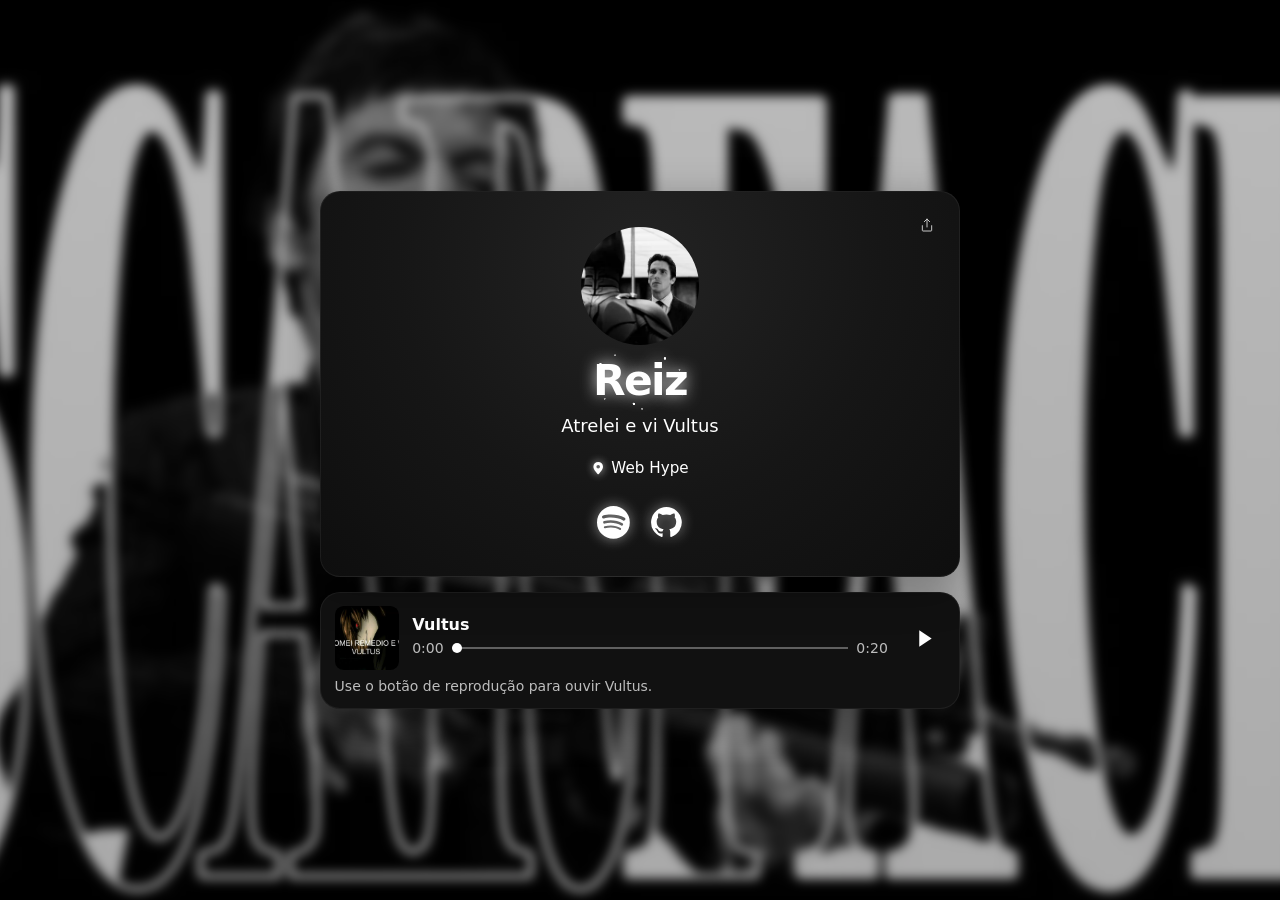
<file: index.html>
<!doctype html>
<html lang="pt-BR">
<head>
  <meta charset="utf-8">
  <meta name="viewport" content="width=device-width, initial-scale=1">
  <meta name="theme-color" content="#101010">
  <meta name="description" content="Atrelei e vi Vultus. Perfil e redes de Reiz.">
  <meta property="og:type" content="profile">
  <meta property="og:title" content="Reiz">
  <meta property="og:description" content="Atrelei e vi Vultus.">
  <link rel="icon" href="./assets/images/profile-avatar.webp" type="image/webp">
  <link rel="stylesheet" href="https://api.fontshare.com/v2/css?f%5B%5D=satoshi%401&amp;display=swap">
  <link rel="stylesheet" href="./profile.css">
  <script src="./profile.js" defer></script>
  <title>Reiz</title>
</head>
<body>
  <main class="profile">
    <section class="identity" aria-labelledby="name">
      <img class="avatar" src="./assets/images/profile-avatar.webp" alt="Foto de perfil de Reiz" width="118" height="118">
      <h1 id="name">Reiz</h1>
      <p class="bio">Atrelei e vi Vultus</p>
      <p class="location">
        <svg viewBox="0 0 24 24" aria-hidden="true"><path fill-rule="evenodd" d="M12 1.5a8 8 0 0 0-8 8c0 5.2 7.2 12.2 7.5 12.5a.75.75 0 0 0 1 0c.3-.3 7.5-7.3 7.5-12.5a8 8 0 0 0-8-8Zm0 11a3 3 0 1 0 0-6 3 3 0 0 0 0 6Z"/></svg>
        Web Hype
      </p>

      <nav class="socials" aria-label="Redes sociais">
        <a href="https://open.spotify.com/user/31wlihlpgqliabzqszri4sft4yki" target="_blank" rel="noopener noreferrer" aria-label="Spotify" title="Spotify">
          <svg viewBox="0 0 24 24" aria-hidden="true"><path fill-rule="evenodd" d="M12 0a12 12 0 1 0 0 24 12 12 0 0 0 0-24Zm5.515 17.21a.75.75 0 0 1-1.03.248c-2.826-1.727-6.386-2.118-10.578-1.162a.75.75 0 0 1-.334-1.462c4.587-1.048 8.523-.597 11.695 1.347a.75.75 0 0 1 .247 1.03Zm1.473-3.278a.937.937 0 0 1-1.29.308c-3.235-1.988-8.166-2.563-11.987-1.403a.937.937 0 0 1-.545-1.794c4.364-1.324 9.798-.683 13.515 1.6a.937.937 0 0 1 .307 1.29Zm.127-3.412c-3.878-2.304-10.276-2.516-13.979-1.392a1.125 1.125 0 1 1-.654-2.153c4.25-1.29 11.315-1.041 15.782 1.61a1.125 1.125 0 0 1-1.149 1.935Z"/></svg>
        </a>
        <a href="https://github.com/ReizVultus" target="_blank" rel="noopener noreferrer" aria-label="GitHub" title="GitHub">
          <svg viewBox="0 0 24 24" aria-hidden="true"><path d="M12 .8A11.2 11.2 0 0 0 8.46 22.63c.56.1.77-.24.77-.54v-2.08c-3.12.68-3.78-1.32-3.78-1.32-.5-1.3-1.24-1.64-1.24-1.64-1.02-.7.08-.69.08-.69 1.13.08 1.73 1.16 1.73 1.16 1 1.72 2.63 1.22 3.27.93.1-.73.39-1.22.71-1.5-2.49-.28-5.11-1.25-5.11-5.54 0-1.22.44-2.22 1.15-3-.11-.28-.5-1.42.11-2.97 0 0 .94-.3 3.08 1.15a10.7 10.7 0 0 1 5.6 0c2.14-1.45 3.08-1.15 3.08-1.15.61 1.55.22 2.69.11 2.97.72.78 1.15 1.78 1.15 3 0 4.3-2.62 5.26-5.12 5.54.4.35.76 1.03.76 2.07v3.07c0 .3.2.65.77.54A11.2 11.2 0 0 0 12 .8Z"/></svg>
        </a>
      </nav>

      <button class="share" id="share" type="button" aria-label="Compartilhar perfil" title="Compartilhar perfil" hidden>
        <svg viewBox="0 0 24 24" aria-hidden="true"><path d="M12 15V3m-4 4 4-4 4 4M5 13v7a1 1 0 0 0 1 1h12a1 1 0 0 0 1-1v-7"/></svg>
      </button>
      <p id="share-status" role="status"></p>
    </section>

    <section class="player" aria-label="Reprodutor de música">
      <img class="track-cover" src="./assets/images/vultus-cover.webp" width="64" height="64" alt="">
      <div class="track">
        <p id="track-title">Vultus</p>
        <audio id="audio" src="./assets/audio/vultus.mp3" autoplay controls></audio>
        <div class="transport" hidden>
          <span id="elapsed">0:00</span>
          <input id="seek" type="range" min="0" max="1" value="0" step="0.1" aria-label="Posição na faixa" disabled>
          <span id="duration">–:––</span>
        </div>
      </div>
      <button class="play" id="play" type="button" aria-label="Reproduzir Vultus" hidden>
        <svg viewBox="0 0 24 24" aria-hidden="true">
          <path class="play-symbol" d="M8 4v16l12-8z"/>
          <path class="pause-symbol" d="M6 4h4v16H6zm8 0h4v16h-4z"/>
        </svg>
      </button>
      <p class="player-message" id="player-message" role="status" hidden></p>
    </section>
  </main>
</body>
</html>
</file>
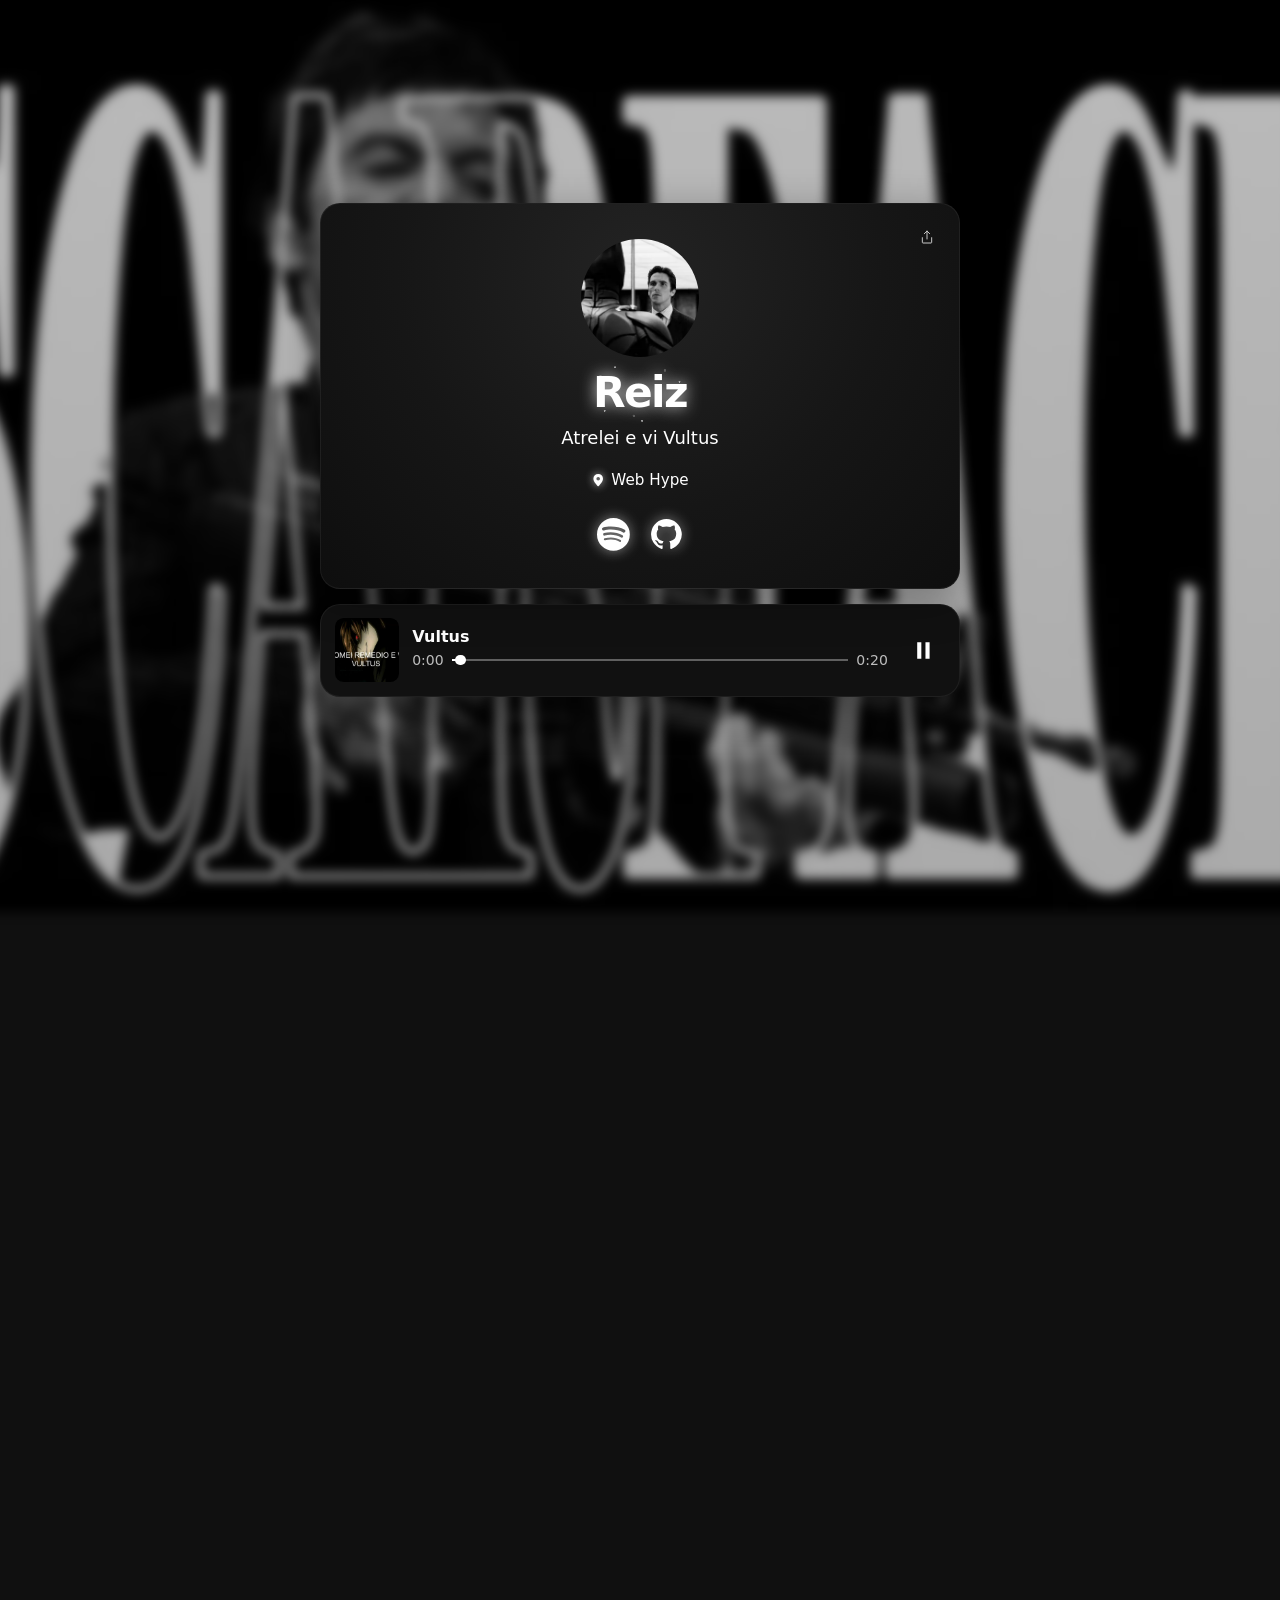
<file: guns.html>
﻿<!doctype html>
<html lang="pt-BR">
<head>
  <meta charset="utf-8">
  <meta name="viewport" content="width=device-width, initial-scale=1">
  <meta http-equiv="refresh" content="0; url=./index.html">
  <link rel="canonical" href="./index.html">
  <title>Reiz</title>
</head>
<body>
  <p><a href="./index.html">Abrir o perfil de Reiz</a></p>
</body>
</html>
</file>
<file: profile.css>
:root {
  color-scheme: dark;
  font-family: "Satoshi", "Segoe UI", system-ui, sans-serif;
  background: #101010;
  color: #fff;
}

*, *::before, *::after { box-sizing: border-box; }
[hidden] { display: none !important; }

body {
  display: grid;
  min-height: 100vh;
  min-height: 100svh;
  margin: 0;
  padding: 1.25rem;
  place-items: center;
  isolation: isolate;
}

body::before {
  content: "";
  position: fixed;
  z-index: -1;
  inset: -.75rem;
  background: linear-gradient(#0004, #0005), #101010 url("./assets/images/profile-background.webp") center / cover no-repeat;
  filter: blur(.32rem);
  pointer-events: none;
}

h1, p { margin: 0; }
a, button { color: inherit; }
button {
  border: 0;
  background: transparent;
  cursor: pointer;
}
a:focus-visible, button:focus-visible, input:focus-visible {
  outline: 2px solid #fff;
  outline-offset: 3px;
}

.profile { display: grid; gap: .9rem; width: min(100%, 40rem); }
.identity, .player {
  border: 1px solid #ffffff0f;
  border-radius: 1.25rem;
  box-shadow: 0 .75rem 2.75rem #0005;
}

.identity {
  position: relative;
  display: grid;
  justify-items: center;
  padding: 2.15rem 1.25rem 2rem;
  background: radial-gradient(ellipse at 50% 18%, #232323 0%, #161616 54%, #0e0e0e 100%);
  text-align: center;
}

.avatar {
  display: block;
  width: 7.375rem;
  height: 7.375rem;
  border-radius: 50%;
  object-fit: cover;
  background: #222;
}

h1 {
  position: relative;
  isolation: isolate;
  margin-top: .75rem;
  font-size: clamp(2.25rem, 6vw, 2.65rem);
  font-weight: 600;
  line-height: 1.15;
  letter-spacing: -.04em;
  text-shadow: 0 0 1rem #fffc;
}
h1::before, h1::after {
  content: "";
  position: absolute;
  z-index: -1;
  inset: -.45rem -.3rem;
  pointer-events: none;
  background-repeat: no-repeat;
}
h1::before {
  background-image:
    radial-gradient(circle at 12% 24%, #fff 0 1px, transparent 1.4px),
    radial-gradient(circle at 74% 15%, #fff 0 1px, transparent 1.5px),
    radial-gradient(circle at 44% 87%, #fff 0 1px, transparent 1.4px),
    radial-gradient(circle at 91% 72%, #fff 0 .7px, transparent 1.2px);
}
h1::after {
  background-image:
    radial-gradient(circle at 26% 10%, #fff 0 .75px, transparent 1.2px),
    radial-gradient(circle at 88% 33%, #fff 0 .7px, transparent 1.2px),
    radial-gradient(circle at 52% 95%, #fff 0 .7px, transparent 1.2px),
    radial-gradient(circle at 16% 79%, #fff 0 .75px, transparent 1.2px);
  opacity: .55;
}
@media (prefers-reduced-motion: no-preference) {
  h1::before { animation: sparkle 2.4s ease-in-out infinite alternate; }
  h1::after { animation: sparkle 3s .3s ease-in-out infinite alternate-reverse; }
}
@keyframes sparkle {
  from { opacity: .22; }
  to { opacity: 1; }
}
.bio { margin-top: .6rem; font-size: 1.125rem; }
.location {
  display: flex;
  align-items: center;
  gap: .35rem;
  margin-top: 1.45rem;
  font-size: .95rem;
}
.location svg { width: .9rem; height: .9rem; filter: drop-shadow(0 0 .25rem #fffb); }
svg { display: block; fill: currentColor; }

.socials { display: flex; flex-wrap: wrap; justify-content: center; gap: .55rem; margin-top: 1.45rem; }
.socials a, .share, .play {
  display: grid;
  place-items: center;
  border-radius: .45rem;
}
.socials a { width: 2.75rem; height: 2.75rem; }
.socials svg { width: 2.05rem; height: 2.05rem; filter: drop-shadow(0 0 .4rem #fff8); }
.socials a:hover, .share:hover, .play:hover { background: #ffffff16; }

.share { position: absolute; top: .65rem; right: .65rem; width: 2.75rem; height: 2.75rem; color: #c7c7c7; }
.share svg { width: 1rem; height: 1rem; fill: none; stroke: currentColor; stroke-width: 1.5; stroke-linecap: round; stroke-linejoin: round; }
#share-status {
  position: absolute;
  z-index: 1;
  top: 3.5rem;
  right: .7rem;
  max-width: calc(100% - 1.4rem);
}
#share-status:not(:empty) { padding: .6rem .7rem; border-radius: .5rem; background: #292929; font-size: .875rem; }

.player {
  display: grid;
  grid-template-columns: auto minmax(0, 1fr) auto;
  align-items: center;
  gap: .5rem .85rem;
  padding: .85rem;
  background: #111;
}
.track-cover { display: block; border-radius: .55rem; object-fit: cover; }
.track { min-width: 0; }
#track-title { font-size: 1rem; font-weight: 600; }
audio { display: block; width: 100%; margin-top: .25rem; }
.transport { display: grid; grid-template-columns: auto minmax(0, 1fr) auto; align-items: center; gap: .5rem; }
.transport span { color: #bdbdbd; font-size: .875rem; font-variant-numeric: tabular-nums; }
.transport input { appearance: none; width: 100%; height: 1.75rem; margin: 0; background: transparent; cursor: pointer; }
.transport input:disabled { cursor: default; }
.transport input::-webkit-slider-runnable-track {
  height: 2px;
  background: linear-gradient(to right, #fff var(--progress, 0%), #606060 var(--progress, 0%));
}
.transport input::-moz-range-track { height: 2px; background: #606060; }
.transport input::-moz-range-progress { height: 2px; background: #fff; }
.transport input::-webkit-slider-thumb { appearance: none; width: .65rem; height: .65rem; margin-top: -.26rem; border-radius: 50%; background: #fff; }
.transport input::-moz-range-thumb { width: .65rem; height: .65rem; border: 0; border-radius: 50%; background: #fff; }
.play { width: 2.75rem; height: 2.75rem; }
.play svg { width: 1.55rem; height: 1.55rem; }
.pause-symbol, .playing .play-symbol { display: none; }
.playing .pause-symbol { display: initial; }
.player-message { grid-column: 1 / -1; color: #bdbdbd; font-size: .875rem; }

@media (max-width: 30rem) {
  body { padding: .9rem; }
  .identity { padding: 1.8rem .9rem 1.45rem; }
  .avatar { width: 6.25rem; height: 6.25rem; }
  .player { padding: .6rem; column-gap: .55rem; }
  .track-cover { width: 2.75rem; height: 2.75rem; }
}

@media (max-width: 22rem) {
  .track { display: contents; }
  .transport, audio { grid-column: 1 / -1; }
  .play { grid-column: 3; grid-row: 1; }
}
</file>
